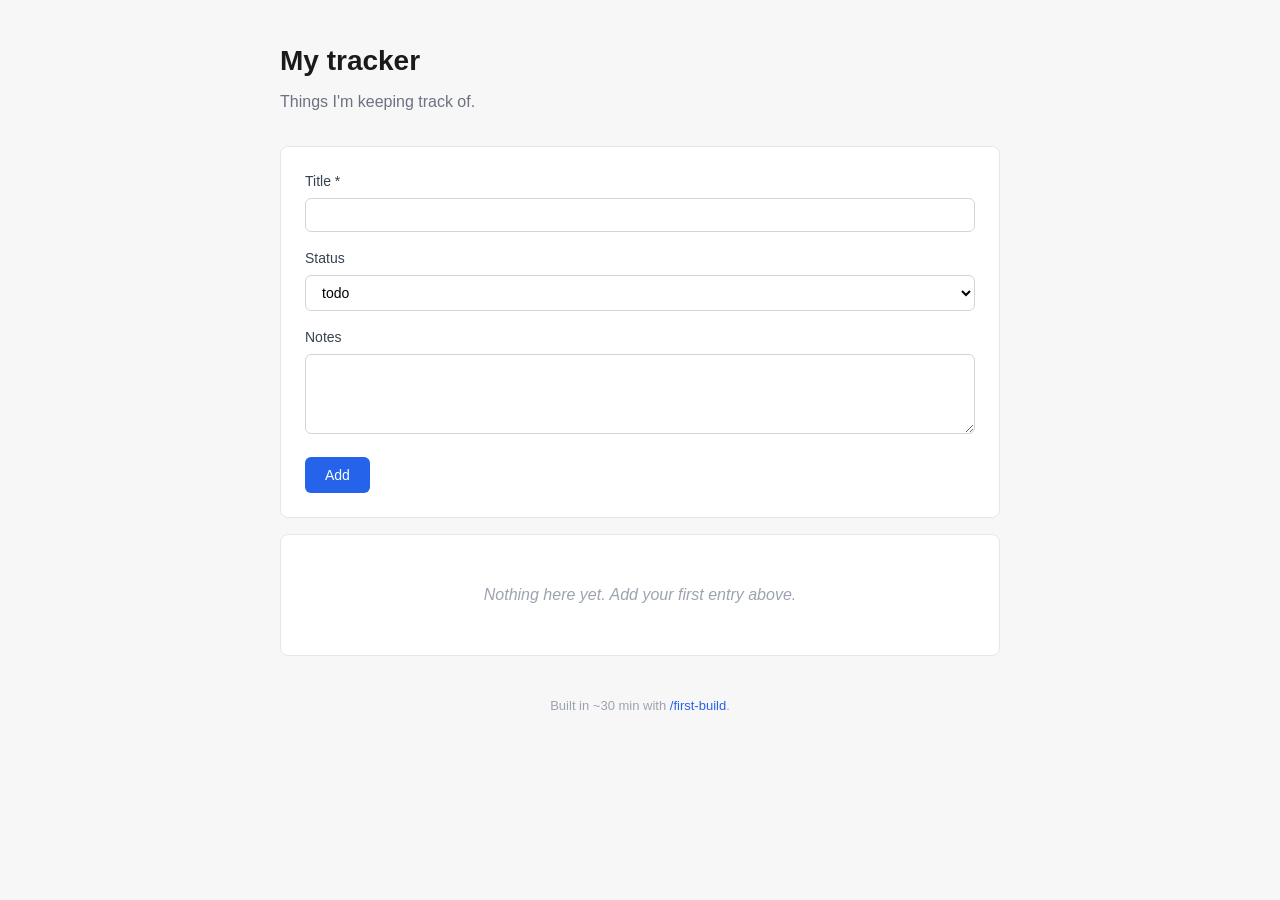
<file: .claude/skills/first-build/templates/internal-tool/index.html>
<!DOCTYPE html>
<html lang="en">
<head>
  <meta charset="UTF-8" />
  <meta name="viewport" content="width=device-width, initial-scale=1.0" />
  <title>My tracker</title>
  <link rel="stylesheet" href="theme.css" />
  <link rel="stylesheet" href="styles.css" />
</head>
<body>
  <header>
    <h1 id="page-title">…</h1>
    <p id="page-tagline" class="tagline"></p>
  </header>

  <main>
    <form id="entry-form" class="card" novalidate></form>
    <section class="card">
      <table id="entries-table">
        <thead></thead>
        <tbody></tbody>
      </table>
      <p id="empty-state" class="empty"></p>
    </section>
  </main>

  <footer>
    <p>Built in ~30 min with <a href="https://github.com/HT224/first-build">/first-build</a>.</p>
  </footer>

  <script src="app.js"></script>
</body>
</html>
</file>
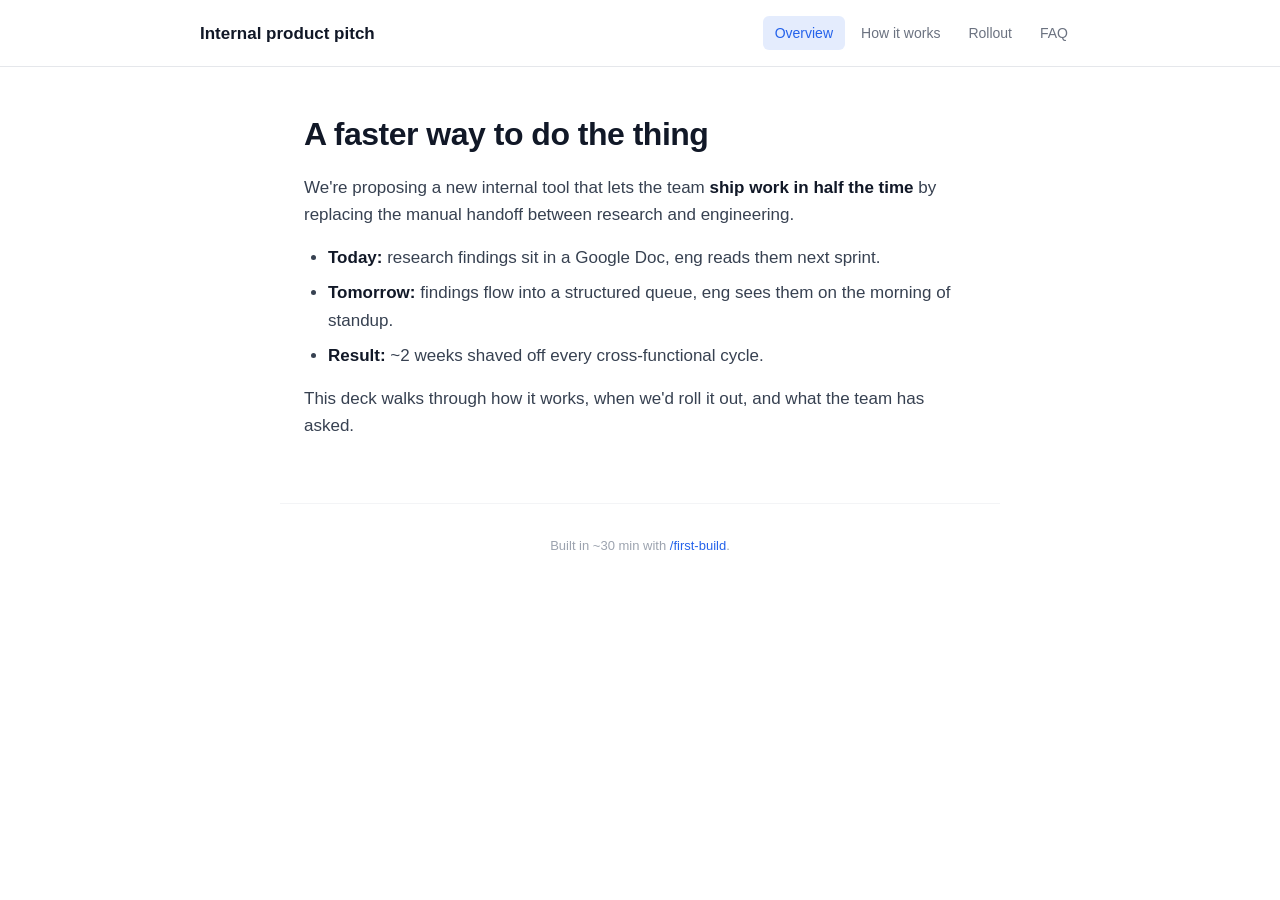
<file: .claude/skills/first-build/templates/prototype/index.html>
<!DOCTYPE html>
<html lang="en">
<head>
  <meta charset="UTF-8" />
  <meta name="viewport" content="width=device-width, initial-scale=1.0" />
  <title>Prototype</title>
  <link rel="stylesheet" href="theme.css" />
  <link rel="stylesheet" href="styles.css" />
</head>
<body>
  <header>
    <div class="nav-shell">
      <span id="brand">…</span>
      <nav id="nav"></nav>
    </div>
  </header>

  <main id="page-content"></main>

  <footer>
    <p>Built in ~30 min with <a href="https://github.com/HT224/first-build">/first-build</a>.</p>
  </footer>

  <script src="app.js"></script>
</body>
</html>
</file>
<file: .claude/skills/first-build/templates/internal-tool/theme.css>
/* The single bending surface for theming. Swap this hex for any color you like. */
:root {
  --accent: #2563eb;
}
</file>
<file: .claude/skills/first-build/templates/internal-tool/styles.css>
* { box-sizing: border-box; margin: 0; padding: 0; }

body {
  font-family: -apple-system, BlinkMacSystemFont, "Segoe UI", Roboto, "Helvetica Neue", Arial, sans-serif;
  background: #f7f7f8;
  color: #1a1a1a;
  line-height: 1.5;
  padding: 40px 20px;
}

header, main, footer {
  max-width: 720px;
  margin: 0 auto;
}

header { margin-bottom: 32px; }
h1 { font-size: 28px; margin-bottom: 8px; }
.tagline { color: #6b7280; }

.card {
  background: #ffffff;
  border: 1px solid #e5e7eb;
  border-radius: 8px;
  padding: 24px;
  margin-bottom: 16px;
}

form .field { margin-bottom: 16px; }
label {
  display: block;
  font-weight: 500;
  margin-bottom: 6px;
  font-size: 14px;
  color: #374151;
}
input, select, textarea {
  width: 100%;
  padding: 8px 12px;
  border: 1px solid #d1d5db;
  border-radius: 6px;
  font-size: 14px;
  font-family: inherit;
  background: #ffffff;
}
input:focus, select:focus, textarea:focus {
  outline: none;
  border-color: var(--accent);
  box-shadow: 0 0 0 3px color-mix(in srgb, var(--accent) 18%, transparent);
}
textarea { min-height: 80px; resize: vertical; }

button {
  background: var(--accent);
  color: #ffffff;
  border: none;
  padding: 10px 20px;
  border-radius: 6px;
  font-size: 14px;
  font-weight: 500;
  cursor: pointer;
}
button:hover { filter: brightness(0.95); }
.delete-btn {
  background: transparent;
  color: #ef4444;
  padding: 4px 8px;
  font-size: 13px;
}
.delete-btn:hover { background: #fee2e2; }

table { width: 100%; border-collapse: collapse; }
th, td {
  padding: 10px 12px;
  text-align: left;
  border-bottom: 1px solid #f0f0f0;
  vertical-align: top;
}
th {
  font-size: 12px;
  text-transform: uppercase;
  letter-spacing: 0.5px;
  color: #6b7280;
  font-weight: 600;
}
tr:last-child td { border-bottom: none; }
td.actions { text-align: right; width: 1%; white-space: nowrap; }

.empty {
  color: #9ca3af;
  text-align: center;
  padding: 24px 0;
  font-style: italic;
}

footer {
  margin-top: 40px;
  text-align: center;
  color: #9ca3af;
  font-size: 13px;
}
footer a { color: var(--accent); text-decoration: none; }
footer a:hover { text-decoration: underline; }
</file>
<file: .claude/skills/first-build/templates/prototype/theme.css>
/* The single bending surface for theming. Swap this hex for any color you like. */
:root {
  --accent: #2563eb;
}
</file>
<file: .claude/skills/first-build/templates/prototype/styles.css>
* { box-sizing: border-box; margin: 0; padding: 0; }

body {
  font-family: -apple-system, BlinkMacSystemFont, "Segoe UI", Roboto, "Helvetica Neue", Arial, sans-serif;
  background: #ffffff;
  color: #1a1a1a;
  line-height: 1.6;
}

header {
  background: #ffffff;
  border-bottom: 1px solid #e5e7eb;
  padding: 16px 24px;
  position: sticky;
  top: 0;
  z-index: 10;
}
.nav-shell {
  max-width: 880px;
  margin: 0 auto;
  display: flex;
  justify-content: space-between;
  align-items: center;
  gap: 24px;
  flex-wrap: wrap;
}
#brand {
  font-size: 17px;
  color: #111827;
  font-weight: 600;
}
nav { display: flex; gap: 4px; flex-wrap: wrap; }
nav a {
  color: #6b7280;
  text-decoration: none;
  padding: 6px 12px;
  border-radius: 6px;
  font-size: 14px;
  font-weight: 500;
}
nav a:hover { color: var(--accent); background: #f3f4f6; }
nav a.active {
  color: var(--accent);
  background: color-mix(in srgb, var(--accent) 12%, transparent);
}

main {
  max-width: 720px;
  margin: 0 auto;
  padding: 48px 24px;
}

main h2 {
  font-size: 32px;
  line-height: 1.2;
  margin-bottom: 20px;
  color: #111827;
  letter-spacing: -0.5px;
}
main h3 {
  font-size: 19px;
  margin: 28px 0 10px;
  color: #111827;
}
main p {
  color: #374151;
  margin-bottom: 16px;
  font-size: 17px;
}
main ul {
  margin: 0 0 16px 24px;
}
main li {
  margin-bottom: 8px;
  color: #374151;
  font-size: 17px;
}
main strong { color: #111827; }
main em { color: #1f2937; }
main code {
  font-family: ui-monospace, SFMono-Regular, Menlo, monospace;
  background: #f3f4f6;
  padding: 2px 6px;
  border-radius: 4px;
  font-size: 0.9em;
}

.empty {
  color: #9ca3af;
  font-style: italic;
  padding: 24px 0;
}

footer {
  max-width: 720px;
  margin: 0 auto;
  padding: 32px 24px 48px;
  text-align: center;
  color: #9ca3af;
  font-size: 13px;
  border-top: 1px solid #f3f4f6;
}
footer a { color: var(--accent); text-decoration: none; }
footer a:hover { text-decoration: underline; }
</file>
